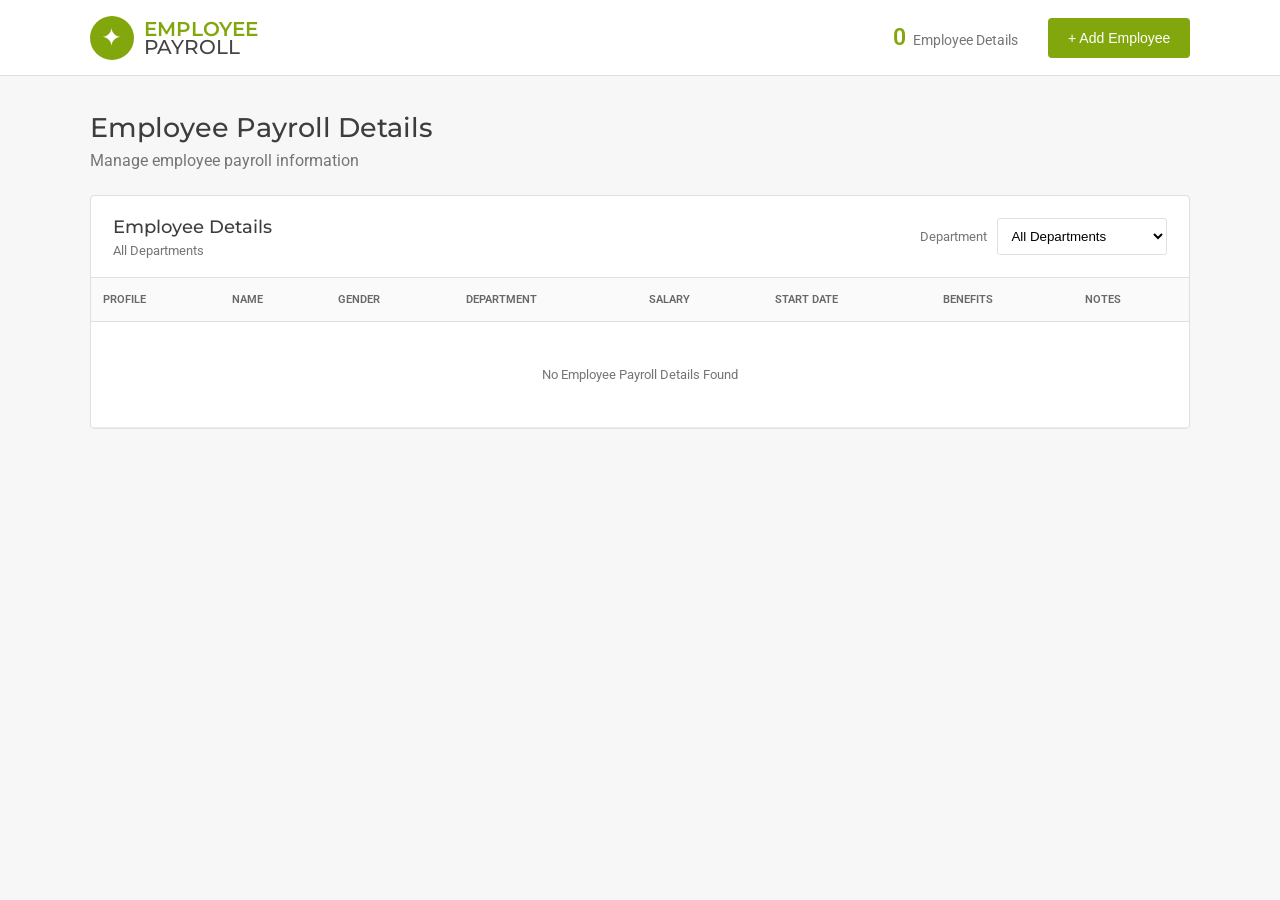
<file: employee-payroll-local-storage/index.html>
<!DOCTYPE html>
<html lang="en">
<head>
<meta charset="UTF-8"><meta name="viewport" content="width=device-width,initial-scale=1.0">
<title>Employee Payroll Home Page</title>
<link href="https://fonts.googleapis.com/css2?family=Montserrat:ital,wght@0,100;0,200;0,300;0,400;0,600;1,500&display=swap" rel="stylesheet">
<link href="https://fonts.googleapis.com/css2?family=Roboto:wght@300;400;500;600&display=swap" rel="stylesheet">
<link rel="stylesheet" href="css/style.css">
</head>
<body>
<header class="header">
  <div class="brand"><div class="brand-logo">✦</div><div><div class="brand-title">EMPLOYEE</div><div class="brand-subtitle">PAYROLL</div></div></div>
  <div class="employee-summary"><span id="employeeCount">0</span><span>Employee Details</span></div>
  <button id="addEmployeeButton" class="add-button">+ Add Employee</button>
</header>
<main class="page">
<section class="page-heading"><h1>Employee Payroll Details</h1><p>Manage employee payroll information</p></section>
<section class="table-card">
<div class="table-toolbar"><div><h2>Employee Details</h2><p id="departmentSummary">All Departments</p></div><div class="department-filter"><label for="departmentFilter">Department</label><select id="departmentFilter"><option value="ALL">All Departments</option></select></div></div>
<div class="table-wrapper"><table><thead><tr><th>PROFILE</th><th>NAME</th><th>GENDER</th><th>DEPARTMENT</th><th>SALARY</th><th>START DATE</th><th>BENEFITS</th><th>NOTES</th></tr></thead><tbody id="employeeTableBody"></tbody></table></div>
</section></main>
<script src="js/employeePayroll.js"></script><script src="js/app.js"></script>
</body></html>
</file>
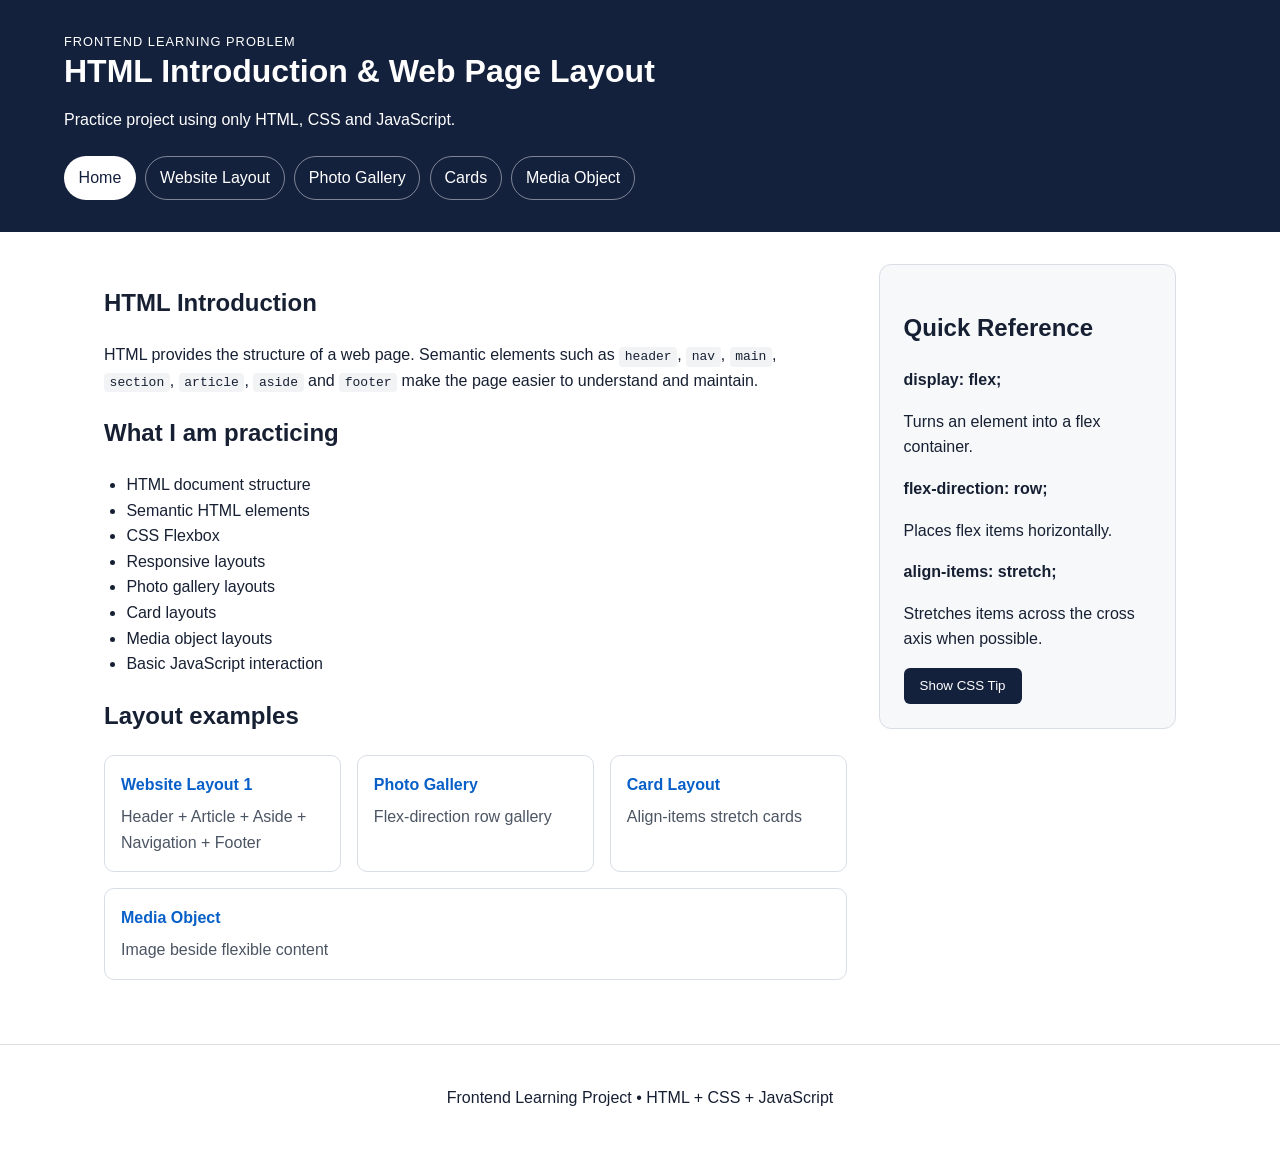
<file: frontend-learning-flexbox/index.html>
<!DOCTYPE html>
<html lang="en">
<head>
  <meta charset="UTF-8">
  <meta name="viewport" content="width=device-width, initial-scale=1.0">
  <title>HTML & CSS Flexbox Learning</title>
  <link rel="stylesheet" href="css/style.css">
</head>
<body>
  <header class="site-header">
    <div>
      <p class="eyebrow">Frontend Learning Problem</p>
      <h1>HTML Introduction & Web Page Layout</h1>
      <p>Practice project using only HTML, CSS and JavaScript.</p>
    </div>
    <nav class="main-nav" aria-label="Main navigation">
      <a href="index.html" class="active">Home</a>
      <a href="pages/website-layout.html">Website Layout</a>
      <a href="pages/photo-gallery.html">Photo Gallery</a>
      <a href="pages/card-layout.html">Cards</a>
      <a href="pages/media-object.html">Media Object</a>
    </nav>
  </header>

  <main class="intro-layout">
    <article class="intro-content">
      <section>
        <h2>HTML Introduction</h2>
        <p>
          HTML provides the structure of a web page. Semantic elements such as
          <code>header</code>, <code>nav</code>, <code>main</code>, <code>section</code>,
          <code>article</code>, <code>aside</code> and <code>footer</code> make the
          page easier to understand and maintain.
        </p>
      </section>

      <section>
        <h2>What I am practicing</h2>
        <ul class="learning-list">
          <li>HTML document structure</li>
          <li>Semantic HTML elements</li>
          <li>CSS Flexbox</li>
          <li>Responsive layouts</li>
          <li>Photo gallery layouts</li>
          <li>Card layouts</li>
          <li>Media object layouts</li>
          <li>Basic JavaScript interaction</li>
        </ul>
      </section>

      <section>
        <h2>Layout examples</h2>
        <div class="link-grid">
          <a class="link-card" href="pages/website-layout.html">
            <strong>Website Layout 1</strong>
            <span>Header + Article + Aside + Navigation + Footer</span>
          </a>
          <a class="link-card" href="pages/photo-gallery.html">
            <strong>Photo Gallery</strong>
            <span>Flex-direction row gallery</span>
          </a>
          <a class="link-card" href="pages/card-layout.html">
            <strong>Card Layout</strong>
            <span>Align-items stretch cards</span>
          </a>
          <a class="link-card" href="pages/media-object.html">
            <strong>Media Object</strong>
            <span>Image beside flexible content</span>
          </a>
        </div>
      </section>
    </article>

    <aside class="intro-aside">
      <h2>Quick Reference</h2>
      <p><strong>display: flex;</strong></p>
      <p>Turns an element into a flex container.</p>
      <p><strong>flex-direction: row;</strong></p>
      <p>Places flex items horizontally.</p>
      <p><strong>align-items: stretch;</strong></p>
      <p>Stretches items across the cross axis when possible.</p>
      <button id="tipButton" type="button">Show CSS Tip</button>
      <p id="tipMessage" class="tip-message" hidden></p>
    </aside>
  </main>

  <footer class="site-footer">
    <p>Frontend Learning Project • HTML + CSS + JavaScript</p>
  </footer>

  <script src="js/script.js"></script>
</body>
</html>
</file>
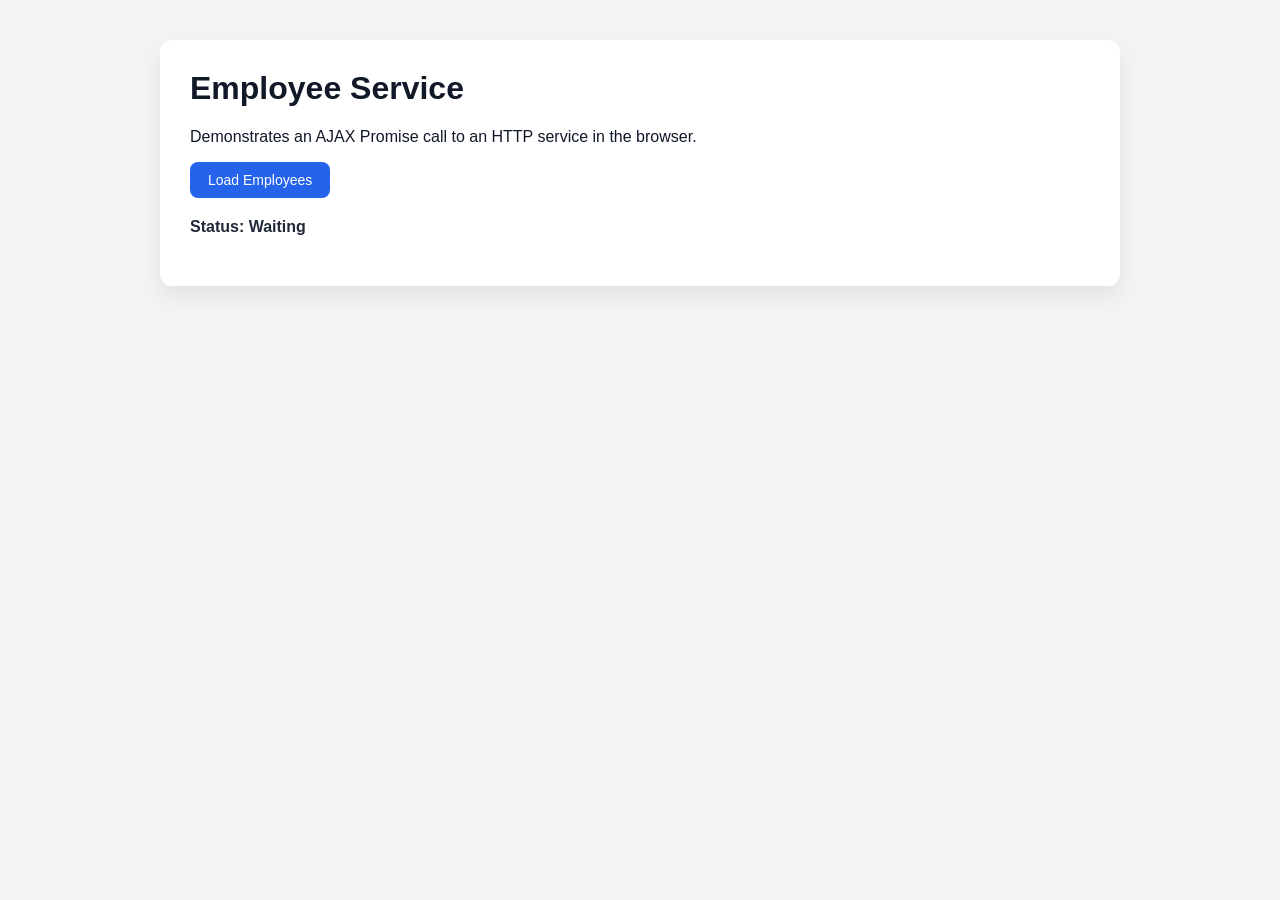
<file: employee-service-ajax-demo/browser-demo/index.html>
<!DOCTYPE html>
<html lang="en">
  <head>
    <meta charset="UTF-8" />
    <meta name="viewport" content="width=device-width, initial-scale=1.0" />
    <title>Employee Service AJAX Promise Demo</title>
    <style>
      body {
        margin: 0;
        font-family: Arial, sans-serif;
        background: #f3f4f6;
        color: #111827;
      }

      .container {
        max-width: 900px;
        margin: 40px auto;
        background: #ffffff;
        border-radius: 12px;
        box-shadow: 0 10px 25px rgba(0, 0, 0, 0.08);
        padding: 30px;
      }

      h1 {
        margin-top: 0;
      }

      button {
        background: #2563eb;
        color: white;
        border: none;
        border-radius: 8px;
        padding: 10px 18px;
        cursor: pointer;
        font-size: 14px;
      }

      button:hover {
        background: #1d4ed8;
      }

      #status {
        margin: 20px 0;
        font-weight: bold;
        color: #1f2937;
      }

      ul {
        list-style: none;
        padding: 0;
        margin-top: 20px;
      }

      li {
        border: 1px solid #e5e7eb;
        border-radius: 8px;
        padding: 14px 16px;
        margin-bottom: 10px;
        background: #f9fafb;
      }
    </style>
  </head>
  <body>
    <div class="container">
      <h1>Employee Service</h1>
      <p>Demonstrates an AJAX Promise call to an HTTP service in the browser.</p>
      <button id="loadEmployeesBtn">Load Employees</button>
      <div id="status">Status: Waiting</div>
      <ul id="employeeList"></ul>
    </div>

    <script src="app.js"></script>
  </body>
</html>
</file>
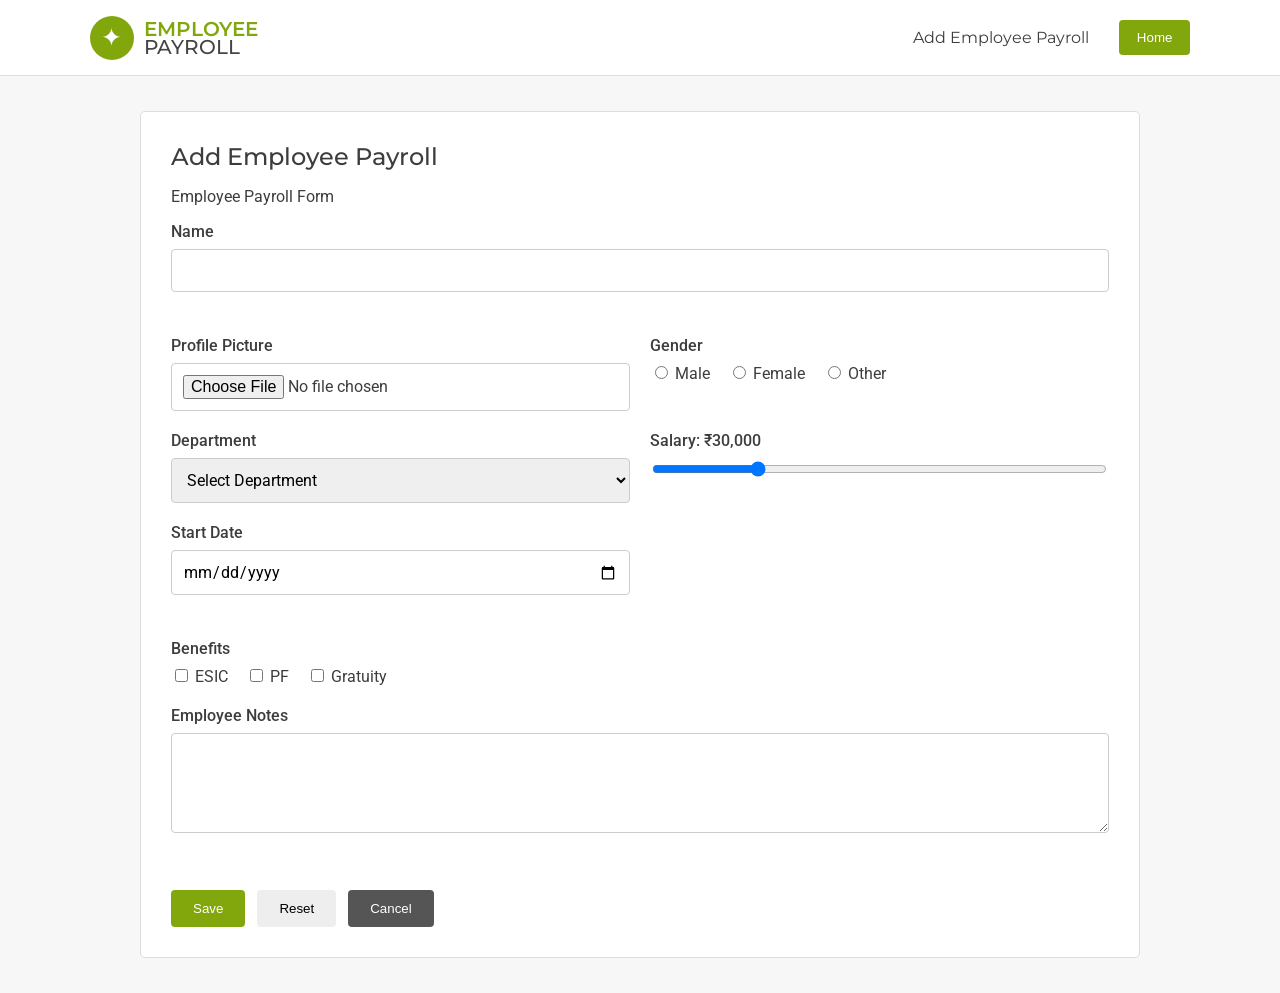
<file: employee-payroll-local-storage/add-employee.html>
<!DOCTYPE html><html lang="en"><head><meta charset="UTF-8"><meta name="viewport" content="width=device-width,initial-scale=1.0"><title>Add Employee Payroll</title><link href="https://fonts.googleapis.com/css2?family=Montserrat:ital,wght@0,100;0,200;0,300;0,400;0,600;1,500&display=swap" rel="stylesheet"><link href="https://fonts.googleapis.com/css2?family=Roboto:wght@300;400;500;600&display=swap" rel="stylesheet"><link rel="stylesheet" href="css/add-employee.css"></head><body>
<header class="header"><div class="brand"><div class="brand-logo">✦</div><div><div class="brand-title">EMPLOYEE</div><div class="brand-subtitle">PAYROLL</div></div></div><div class="header-title">Add Employee Payroll</div><button class="back-button" onclick="location.href='index.html'">Home</button></header>
<main class="form-page"><section class="form-card"><h1>Add Employee Payroll</h1><p>Employee Payroll Form</p><form id="employeeForm" novalidate><div class="grid"><div class="field full"><label>Name</label><input id="name" type="text"><small id="nameError" class="error"></small></div><div class="field"><label>Profile Picture</label><input id="profilePic" type="file" accept="image/*"></div><div class="field"><label>Gender</label><div class="options"><label><input type="radio" name="gender" value="Male"> Male</label><label><input type="radio" name="gender" value="Female"> Female</label><label><input type="radio" name="gender" value="Other"> Other</label></div></div><div class="field"><label>Department</label><select id="department"><option value="">Select Department</option><option>HR</option><option>Engineering</option><option>Finance</option><option>Sales</option><option>Marketing</option></select></div><div class="field"><label>Salary: ₹<span id="salaryValue">30,000</span></label><input id="salary" type="range" min="10000" max="100000" step="1000" value="30000"></div><div class="field"><label>Start Date</label><input id="startDate" type="date"><small id="dateError" class="error"></small></div><div class="field full"><label>Benefits</label><div class="options"><label><input type="checkbox" name="benefits" value="ESIC"> ESIC</label><label><input type="checkbox" name="benefits" value="PF"> PF</label><label><input type="checkbox" name="benefits" value="Gratuity"> Gratuity</label></div></div><div class="field full"><label>Employee Notes</label><textarea id="notes" rows="4"></textarea></div></div><div id="message"></div><div class="actions"><button class="save">Save</button><button class="reset" type="reset">Reset</button><button class="cancel" type="button" onclick="location.href='index.html'">Cancel</button></div></form></section></main><script src="js/employeePayroll.js"></script><script src="js/add-employee.js"></script></body></html>
</file>
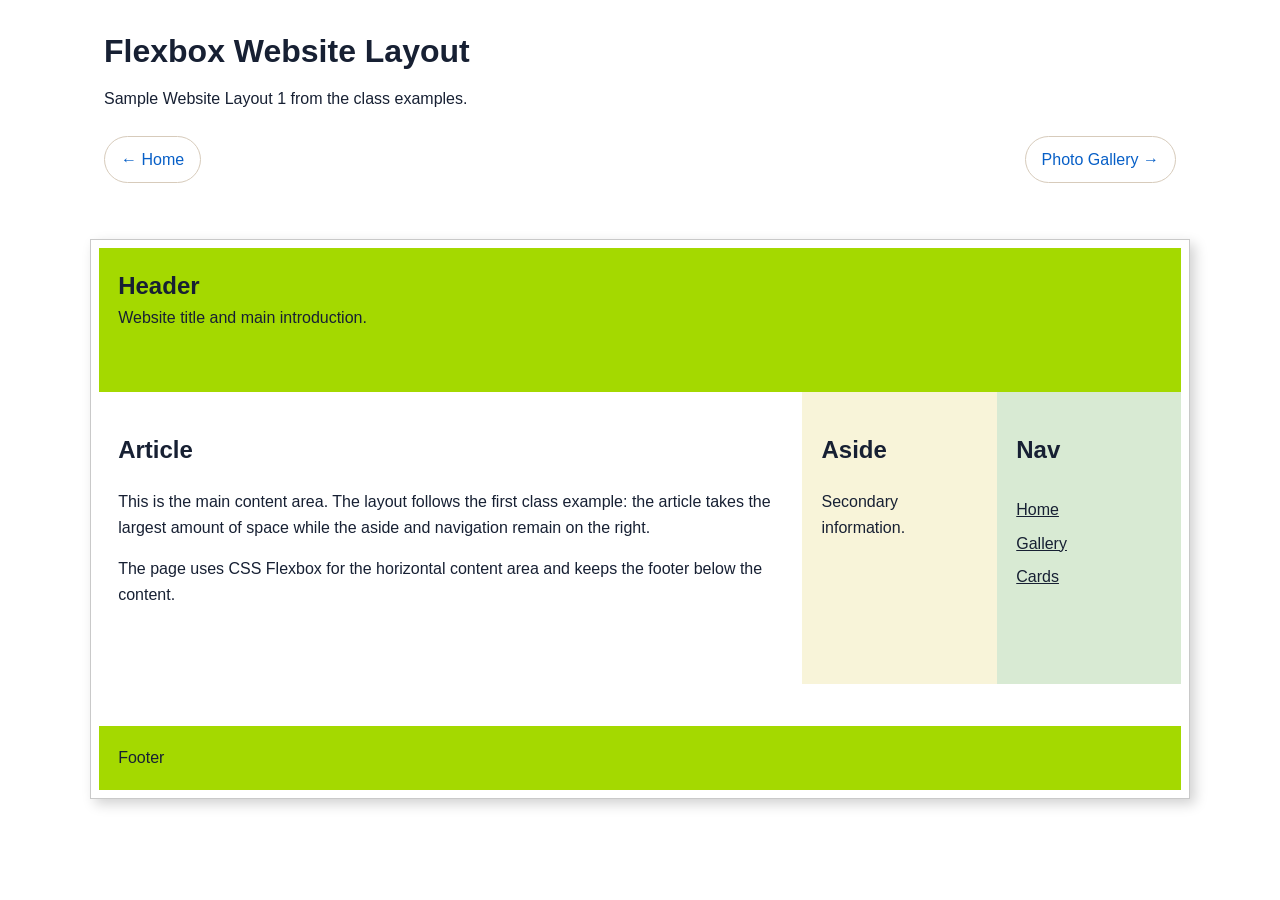
<file: frontend-learning-flexbox/pages/website-layout.html>
<!DOCTYPE html>
<html lang="en">
<head>
  <meta charset="UTF-8">
  <meta name="viewport" content="width=device-width, initial-scale=1.0">
  <title>Website Layout 1</title>
  <link rel="stylesheet" href="../css/style.css">
  <link rel="stylesheet" href="../css/website-layout.css">
</head>
<body>
  <header class="page-heading">
    <h1>Flexbox Website Layout</h1>
    <p>Sample Website Layout 1 from the class examples.</p>
    <nav class="utility-nav">
      <a href="../index.html">← Home</a>
      <a href="photo-gallery.html">Photo Gallery →</a>
    </nav>
  </header>

  <main class="website-layout">
    <header class="layout-header">
      <h2>Header</h2>
      <p>Website title and main introduction.</p>
    </header>

    <article class="layout-article">
      <h2>Article</h2>
      <p>
        This is the main content area. The layout follows the first class
        example: the article takes the largest amount of space while the
        aside and navigation remain on the right.
      </p>
      <p>
        The page uses CSS Flexbox for the horizontal content area and keeps
        the footer below the content.
      </p>
    </article>

    <aside class="layout-aside">
      <h2>Aside</h2>
      <p>Secondary information.</p>
    </aside>

    <nav class="layout-nav" aria-label="Layout navigation">
      <h2>Nav</h2>
      <a href="../index.html">Home</a>
      <a href="photo-gallery.html">Gallery</a>
      <a href="card-layout.html">Cards</a>
    </nav>

    <footer class="layout-footer">
      <p>Footer</p>
    </footer>
  </main>
</body>
</html>
</file>
<file: employee-payroll-local-storage/css/style.css>
*{box-sizing:border-box} :root{--primary:#82a70c;--dark:#292929;--muted:#757575;--border:#e0e0e0}body{margin:0;background:#f7f7f7;color:#3d3d3d;font-family:Roboto,Arial,sans-serif}.header{min-height:76px;background:#fff;border-bottom:1px solid var(--border);padding:0 7%;display:flex;align-items:center;gap:30px}.brand{display:flex;align-items:center;gap:10px;min-width:230px}.brand-logo{width:44px;height:44px;border-radius:50%;display:grid;place-items:center;background:var(--primary);color:#fff;font-size:25px}.brand-title,.brand-subtitle{font-family:Montserrat,sans-serif;line-height:18px}.brand-title{color:var(--primary);font-weight:600;font-size:20px}.brand-subtitle{color:#444;font-weight:500;font-size:20px}.employee-summary{margin-left:auto;display:flex;align-items:baseline;gap:7px;color:var(--muted);font-size:14px}.employee-summary span:first-child{color:var(--primary);font-size:23px;font-weight:600}.add-button{border:0;background:var(--primary);color:#fff;border-radius:4px;padding:12px 20px;font-size:14px;cursor:pointer}.page{width:86%;max-width:1400px;margin:35px auto}.page-heading h1{margin:0;font-family:Montserrat,sans-serif;font-weight:500;font-size:27px}.page-heading p{margin:7px 0 25px;color:var(--muted)}.table-card{background:#fff;border:1px solid var(--border);border-radius:4px;overflow:hidden}.table-toolbar{min-height:82px;padding:18px 22px;display:flex;align-items:center;justify-content:space-between;border-bottom:1px solid var(--border)}.table-toolbar h2{margin:0 0 5px;font-family:Montserrat,sans-serif;font-size:18px;font-weight:500}.table-toolbar p{margin:0;color:var(--muted);font-size:13px}.department-filter{display:flex;align-items:center;gap:10px}.department-filter label{font-size:13px;color:var(--muted)}select{min-width:170px;padding:9px;border:1px solid var(--border);border-radius:3px;background:#fff}.table-wrapper{overflow-x:auto}table{width:100%;border-collapse:collapse;min-width:950px}th{background:#fafafa;color:#686868;font-size:11px;font-weight:600;text-align:left;padding:15px 12px;border-bottom:1px solid var(--border)}td{padding:15px 12px;border-bottom:1px solid #eee;font-size:13px;vertical-align:middle}.profile-pic,.no-profile{width:42px;height:42px;border-radius:50%;object-fit:cover}.no-profile{background:#edf2d8;color:var(--primary);display:grid;place-items:center;font-weight:600}.department-tag,.benefit-tag{display:inline-block;background:#f1f5df;color:#617d08;border-radius:12px;padding:4px 8px;margin:2px;font-size:11px}.salary{font-weight:500;white-space:nowrap}.empty-row{text-align:center;color:var(--muted);padding:45px}@media(max-width:800px){.header{padding:15px 5%;flex-wrap:wrap}.employee-summary{margin-left:0}.add-button{margin-left:auto}.page{width:94%}.table-toolbar{align-items:flex-start;flex-direction:column;gap:15px}}
</file>
<file: frontend-learning-flexbox/css/style.css>
* {
  box-sizing: border-box;
}

:root {
  font-family: Arial, Helvetica, sans-serif;
  color: #172033;
  background: #ffffff;
}

body {
  margin: 0;
  line-height: 1.6;
}

a {
  color: #075fc7;
}

code {
  background: #f1f3f5;
  padding: 0.15rem 0.35rem;
  border-radius: 4px;
}

.site-header {
  background: #14213d;
  color: white;
  padding: 2rem 5%;
}

.site-header h1,
.page-heading h1 {
  margin: 0 0 0.5rem;
  line-height: 1.2;
}

.eyebrow {
  margin: 0;
  text-transform: uppercase;
  letter-spacing: 0.08em;
  font-size: 0.8rem;
}

.main-nav {
  display: flex;
  flex-wrap: wrap;
  gap: 0.6rem;
  margin-top: 1.5rem;
}

.main-nav a {
  color: white;
  text-decoration: none;
  padding: 0.5rem 0.85rem;
  border: 1px solid rgba(255, 255, 255, 0.45);
  border-radius: 999px;
}

.main-nav a:hover,
.main-nav a.active {
  background: white;
  color: #14213d;
}

.intro-layout {
  display: flex;
  gap: 2rem;
  max-width: 1200px;
  margin: 0 auto;
  padding: 2rem 5%;
}

.intro-content {
  flex: 1 1 70%;
}

.intro-aside {
  flex: 0 1 300px;
  align-self: flex-start;
  padding: 1.5rem;
  background: #f6f8fa;
  border: 1px solid #d9dee5;
  border-radius: 12px;
}

.learning-list {
  padding-left: 1.4rem;
}

.link-grid {
  display: flex;
  flex-wrap: wrap;
  gap: 1rem;
}

.link-card {
  flex: 1 1 220px;
  padding: 1rem;
  border: 1px solid #d9dee5;
  border-radius: 10px;
  text-decoration: none;
}

.link-card strong,
.link-card span {
  display: block;
}

.link-card span {
  margin-top: 0.4rem;
  color: #4b5563;
}

#tipButton {
  border: 0;
  background: #14213d;
  color: white;
  padding: 0.65rem 1rem;
  border-radius: 6px;
  cursor: pointer;
}

.tip-message {
  margin-bottom: 0;
  font-weight: 600;
}

.site-footer {
  padding: 1.5rem 5%;
  margin-top: 2rem;
  border-top: 1px solid #ddd;
  text-align: center;
}

.page-heading {
  padding: 2rem 5% 1rem;
  max-width: 1200px;
  margin: 0 auto;
}

.utility-nav {
  display: flex;
  justify-content: space-between;
  gap: 1rem;
  margin: 1.5rem 0;
}

.utility-nav a {
  padding: 0.6rem 1rem;
  border: 1px solid #d7cbbb;
  border-radius: 999px;
  text-decoration: none;
}

@media (max-width: 700px) {
  .intro-layout {
    flex-direction: column;
  }

  .intro-aside {
    flex-basis: auto;
  }

  .utility-nav {
    flex-direction: column;
  }
}
</file>
<file: employee-payroll-local-storage/css/add-employee.css>
*{box-sizing:border-box}body{margin:0;background:#f7f7f7;color:#3d3d3d;font-family:Roboto,Arial,sans-serif}.header{min-height:76px;background:#fff;border-bottom:1px solid #ddd;padding:0 7%;display:flex;align-items:center;gap:30px}.brand{display:flex;align-items:center;gap:10px}.brand-logo{width:44px;height:44px;border-radius:50%;background:#82a70c;color:#fff;display:grid;place-items:center;font-size:25px}.brand-title,.brand-subtitle{font-family:Montserrat,sans-serif;line-height:18px}.brand-title{color:#82a70c;font-size:20px;font-weight:600}.brand-subtitle{color:#444;font-size:20px;font-weight:500}.header-title{margin-left:auto;font-family:Montserrat,sans-serif}.back-button{border:0;padding:10px 18px;border-radius:4px;background:#82a70c;color:#fff;cursor:pointer}.form-page{width:86%;max-width:1000px;margin:35px auto}.form-card{background:#fff;padding:30px;border:1px solid #ddd;border-radius:5px}h1{margin:0;font-family:Montserrat,sans-serif;font-weight:500}.grid{display:grid;grid-template-columns:1fr 1fr;gap:20px}.full{grid-column:1/-1}.field{display:flex;flex-direction:column;gap:8px}label{font-weight:500}input,select,textarea{font:inherit;padding:11px;border:1px solid #ccc;border-radius:4px}input[type=radio],input[type=checkbox]{width:auto}input[type=range]{padding:0}.options{display:flex;gap:18px;flex-wrap:wrap}.options label{font-weight:400}.error{color:#d32f2f;min-height:16px}#message{margin-top:15px;min-height:22px;font-weight:500}.success{color:#2e7d32}.form-error{color:#d32f2f}.actions{margin-top:20px;display:flex;gap:12px}.actions button{border:0;border-radius:4px;padding:11px 22px;cursor:pointer;font-weight:500}.save{background:#82a70c;color:#fff}.reset{background:#eee}.cancel{background:#555;color:#fff}@media(max-width:700px){.header{padding:15px 5%;flex-wrap:wrap}.header-title{margin-left:0}.grid{grid-template-columns:1fr}.full{grid-column:auto}.form-page{width:94%}}
</file>
<file: frontend-learning-flexbox/css/website-layout.css>
.website-layout {
  display: flex;
  flex-wrap: wrap;
  max-width: 1100px;
  min-height: 560px;
  margin: 1rem auto 3rem;
  padding: 8px;
  border: 1px solid #c9c9c9;
  box-shadow: 5px 5px 12px rgba(0, 0, 0, 0.18);
}

.website-layout > * {
  padding: 1.2rem;
}

.layout-header,
.layout-footer {
  flex: 0 0 100%;
  background: #a4d900;
}

.layout-header h2,
.layout-header p,
.layout-footer p {
  margin: 0;
}

.layout-article {
  flex: 1 1 55%;
  min-width: 260px;
  background: #ffffff;
}

.layout-aside {
  flex: 0 1 18%;
  min-width: 150px;
  background: #f8f4d9;
}

.layout-nav {
  flex: 0 1 17%;
  min-width: 140px;
  background: #d8ead3;
  display: flex;
  flex-direction: column;
  gap: 0.5rem;
}

.layout-nav a {
  color: #172033;
}

.layout-footer {
  margin-top: auto;
}

@media (max-width: 700px) {
  .layout-article,
  .layout-aside,
  .layout-nav {
    flex: 0 0 100%;
  }

  .layout-footer {
    margin-top: 0;
  }
}
</file>
